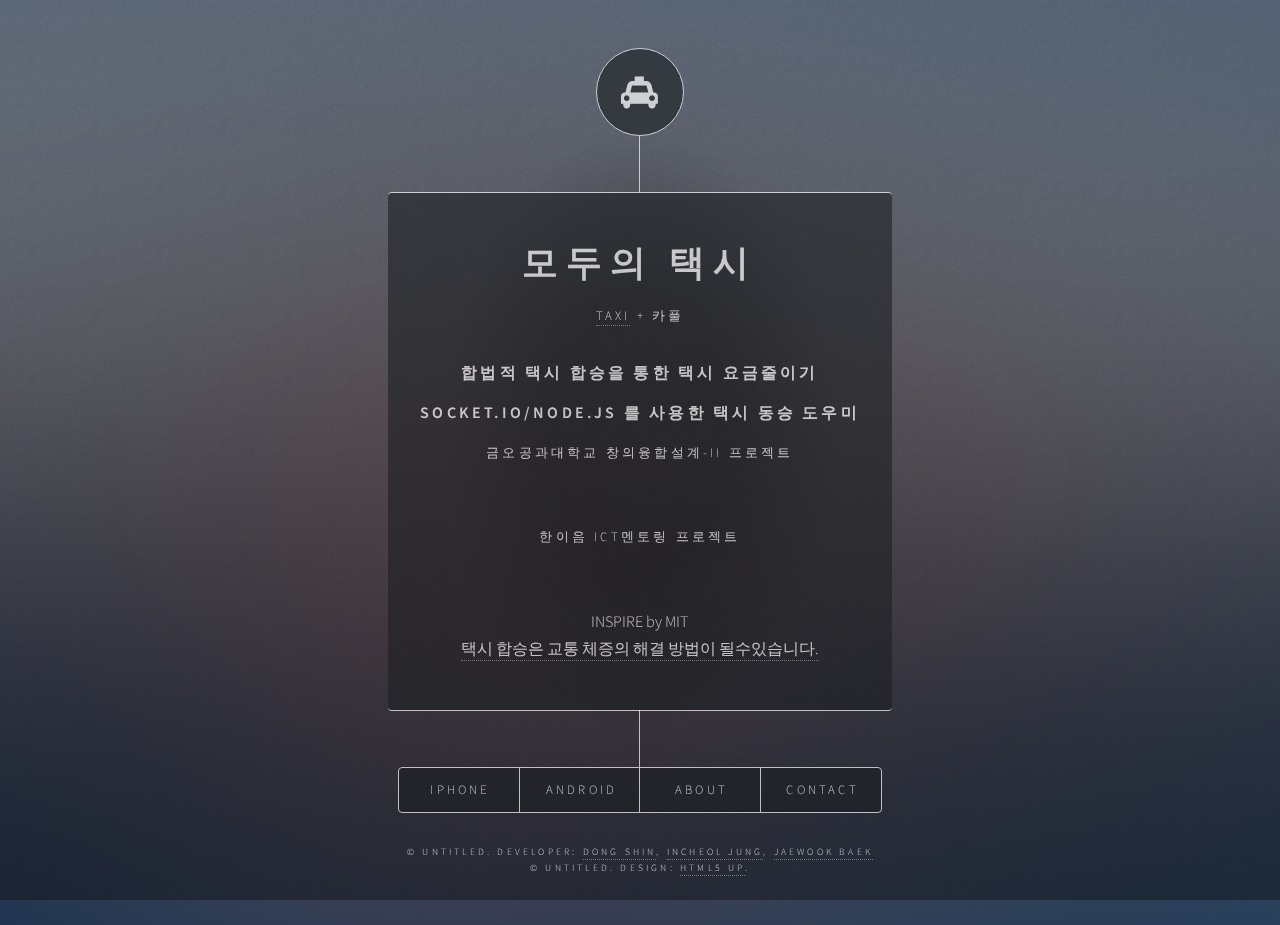
<file: index.html>
<!DOCTYPE HTML>
<!--
	Dimension by HTML5 UP
	html5up.net | @ajlkn
	Free for personal and commercial use under the CCA 3.0 license (html5up.net/license)
-->
<html>
	<head>
		<title>모두의 택시</title>
		<meta charset="utf-8" />
		<meta name="viewport" content="width=device-width, initial-scale=1, user-scalable=no" />
		<link rel="stylesheet" href="assets/css/main.css" />
		<!--[if lte IE 9]><link rel="stylesheet" href="assets/css/ie9.css" /><![endif]-->
		<noscript><link rel="stylesheet" href="assets/css/noscript.css" /></noscript>
	</head>
	<body>

		<!-- Wrapper -->
			<div id="wrapper">

				<!-- Header -->
					<header id="header">
						<div class="logo">
							<span class="icon fa-taxi"></span>
						</div>
						<div class="content">
							<div class="inner">
								<h1>모두의 택시</h1>
								<p><a href="http://www.kakao.com/taxi
                                    ">Taxi</a> + 카풀<br></p>
                                    
                                <h3>합법적 택시 합승을 통한 택시 요금줄이기</h3>                            
                                <h3>Socket.io/Node.js 를 사용한 택시 동승 도우미</h3>
                                         
                                 <p>금오공과대학교 창의융합설계-II 프로젝트</p><br>
                                 <p>한이음 ICT멘토링 프로젝트</p><br>
                                <span>INSPIRE by MIT<br>
                                <a href="http://www.bbc.com/news/technology-38496175">택시 합승은 교통 체증의 해결 방법이 될수있습니다.</a></span>
							</div>
						</div>
						<nav>
							<ul>
								<li><a href="#iPhone">iPhone</a></li>
								<li><a href="#Android">Android</a></li>
								<li><a href="#about">About</a></li>
								<li><a href="#contact">Contact</a></li>
								<!--<li><a href="#elements">Elements</a></li>-->
							</ul>
						</nav>
					</header>

				<!-- Main -->
					<div id="main">

						<!-- iPhone -->
							<article id="iPhone">
								<h2 class="major">iPhone</h2>
								<span class="image main"><img src="images/pic01.jpg" alt="" /></span>
								<p class ="innercontent">아이폰은 현재 개발 일정에 맞추어 개발중 에 있습니다.<br> <a href="#Android">안드로이드</a>는 현재 베타 테스트를 진행중입니다.
								<br> 진행 상황은 지속적으로 업데이트 하겠습니다. :-)</p>
							</article>

						<!-- Android -->
							<article id="Android">
								<h2 class="major">Android</h2>
                                <span class="image main"><a href= "https://play.google.com/apps/testing/com.taxipool.pc.taxi_pool_ui_sample"><img src="images/pic02.png" alt="" /></a></span>
								<p class ="innercontent">안드로이드 애플리케이션은 베타 테스트 진행 중입니다. 사용해보시고 메일 남겨주세요 </p>
								<p class ="innercontent">2017-05-29 Beta Version 1.0</p>
							</article>

						<!-- About -->
							<article id="about">
								<h2 class="major">About</h2>
								<span class="image main">
								<img src="images/pic03.jpg" alt="" /></span>
								<span class="name">신동</span>:<span class="content main">금오공과대학교 4학년 프로젝트 기획, 서버 사이드(Node.js) 개발</span><br>
								<span class="name">정인철</span>:<span class="content main">금오공과대학교 4학년 서버, 안드로이드(Socket.io) 개발</span><br>
								<span class="name">백재욱</span>:<span class="content main">금오공과대학교 4학년 안드로이드(프론트 앤드) 개발</span>
							</article>

						<!-- Contact -->
							<article id="contact">
								<h2 class="major">Contact</h2>
								<form method="get" action="#" id="form-contact">
									<div class="field half first">
										<label for="name">Name</label>
										<input type="text" name="name" id="name" />
									</div>
									<div class="field half">
										<label for="email">Email</label>
										<input type="text" name="email" id="email" />
									</div>
									<div class="field">
										<label for="message">Message</label>
										<textarea name="message" id="message" rows="4"></textarea>
									</div>
									<ul class="actions">
										<li><input type="button" id= "form-sendButton" value="Send Message" class="special" /></li>
										<li><input type="reset" value="Reset" /></li>
									</ul>
								</form>
								<!--<ul class="icons">
									<li><a href="#" class="icon fa-twitter"><span class="label">Twitter</span></a></li>
									<li><a href="#" class="icon fa-facebook"><span class="label">Facebook</span></a></li>
									<li><a href="#" class="icon fa-instagram"><span class="label">Instagram</span></a></li>
									<li><a href="#" class="icon fa-github"><span class="label">GitHub</span></a></li>
								</ul>-->
							</article>

						<!-- Elements -->
							<article id="elements">
								<h2 class="major">Elements</h2>

								<section>
									<h3 class="major">Text</h3>
									<p>This is <b>bold</b> and this is <strong>strong</strong>. This is <i>italic</i> and this is <em>emphasized</em>.
									This is <sup>superscript</sup> text and this is <sub>subscript</sub> text.
									This is <u>underlined</u> and this is code: <code>for (;;) { ... }</code>. Finally, <a href="#">this is a link</a>.</p>
									<hr />
									<h2>Heading Level 2</h2>
									<h3>Heading Level 3</h3>
									<h4>Heading Level 4</h4>
									<h5>Heading Level 5</h5>
									<h6>Heading Level 6</h6>
									<hr />
									<h4>Blockquote</h4>
									<blockquote>Fringilla nisl. Donec accumsan interdum nisi, quis tincidunt felis sagittis eget tempus euismod. Vestibulum ante ipsum primis in faucibus vestibulum. Blandit adipiscing eu felis iaculis volutpat ac adipiscing accumsan faucibus. Vestibulum ante ipsum primis in faucibus lorem ipsum dolor sit amet nullam adipiscing eu felis.</blockquote>
									<h4>Preformatted</h4>
									<pre><code>i = 0;

while (!deck.isInOrder()) {
    print 'Iteration ' + i;
    deck.shuffle();
    i++;
}

print 'It took ' + i + ' iterations to sort the deck.';</code></pre>
								</section>

								<section>
									<h3 class="major">Lists</h3>

									<h4>Unordered</h4>
									<ul>
										<li>Dolor pulvinar etiam.</li>
										<li>Sagittis adipiscing.</li>
										<li>Felis enim feugiat.</li>
									</ul>

									<h4>Alternate</h4>
									<ul class="alt">
										<li>Dolor pulvinar etiam.</li>
										<li>Sagittis adipiscing.</li>
										<li>Felis enim feugiat.</li>
									</ul>

									<h4>Ordered</h4>
									<ol>
										<li>Dolor pulvinar etiam.</li>
										<li>Etiam vel felis viverra.</li>
										<li>Felis enim feugiat.</li>
										<li>Dolor pulvinar etiam.</li>
										<li>Etiam vel felis lorem.</li>
										<li>Felis enim et feugiat.</li>
									</ol>
									<h4>Icons</h4>
									<ul class="icons">
										<li><a href="#" class="icon fa-twitter"><span class="label">Twitter</span></a></li>
										<li><a href="#" class="icon fa-facebook"><span class="label">Facebook</span></a></li>
										<li><a href="#" class="icon fa-instagram"><span class="label">Instagram</span></a></li>
										<li><a href="#" class="icon fa-github"><span class="label">Github</span></a></li>
									</ul>

									<h4>Actions</h4>
									<ul class="actions">
										<li><a href="#" class="button special">Default</a></li>
										<li><a href="#" class="button">Default</a></li>
									</ul>
									<ul class="actions vertical">
										<li><a href="#" class="button special">Default</a></li>
										<li><a href="#" class="button">Default</a></li>
									</ul>
								</section>

								<section>
									<h3 class="major">Table</h3>
									<h4>Default</h4>
									<div class="table-wrapper">
										<table>
											<thead>
												<tr>
													<th>Name</th>
													<th>Description</th>
													<th>Price</th>
												</tr>
											</thead>
											<tbody>
												<tr>
													<td>Item One</td>
													<td>Ante turpis integer aliquet porttitor.</td>
													<td>29.99</td>
												</tr>
												<tr>
													<td>Item Two</td>
													<td>Vis ac commodo adipiscing arcu aliquet.</td>
													<td>19.99</td>
												</tr>
												<tr>
													<td>Item Three</td>
													<td> Morbi faucibus arcu accumsan lorem.</td>
													<td>29.99</td>
												</tr>
												<tr>
													<td>Item Four</td>
													<td>Vitae integer tempus condimentum.</td>
													<td>19.99</td>
												</tr>
												<tr>
													<td>Item Five</td>
													<td>Ante turpis integer aliquet porttitor.</td>
													<td>29.99</td>
												</tr>
											</tbody>
											<tfoot>
												<tr>
													<td colspan="2"></td>
													<td>100.00</td>
												</tr>
											</tfoot>
										</table>
									</div>

									<h4>Alternate</h4>
									<div class="table-wrapper">
										<table class="alt">
											<thead>
												<tr>
													<th>Name</th>
													<th>Description</th>
													<th>Price</th>
												</tr>
											</thead>
											<tbody>
												<tr>
													<td>Item One</td>
													<td>Ante turpis integer aliquet porttitor.</td>
													<td>29.99</td>
												</tr>
												<tr>
													<td>Item Two</td>
													<td>Vis ac commodo adipiscing arcu aliquet.</td>
													<td>19.99</td>
												</tr>
												<tr>
													<td>Item Three</td>
													<td> Morbi faucibus arcu accumsan lorem.</td>
													<td>29.99</td>
												</tr>
												<tr>
													<td>Item Four</td>
													<td>Vitae integer tempus condimentum.</td>
													<td>19.99</td>
												</tr>
												<tr>
													<td>Item Five</td>
													<td>Ante turpis integer aliquet porttitor.</td>
													<td>29.99</td>
												</tr>
											</tbody>
											<tfoot>
												<tr>
													<td colspan="2"></td>
													<td>100.00</td>
												</tr>
											</tfoot>
										</table>
									</div>
								</section>

								<section>
									<h3 class="major">Buttons</h3>
									<ul class="actions">
										<li><a href="#" class="button special">Special</a></li>
										<li><a href="#" class="button">Default</a></li>
									</ul>
									<ul class="actions">
										<li><a href="#" class="button">Default</a></li>
										<li><a href="#" class="button small">Small</a></li>
									</ul>
									<ul class="actions">
										<li><a href="#" class="button special icon fa-download">Icon</a></li>
										<li><a href="#" class="button icon fa-download">Icon</a></li>
									</ul>
									<ul class="actions">
										<li><span class="button special disabled">Disabled</span></li>
										<li><span class="button disabled">Disabled</span></li>
									</ul>
								</section>

								<section>
									<h3 class="major">Form</h3>
									<form method="post" action="#">
										<div class="field half first">
											<label for="demo-name">Name</label>
											<input type="text" name="demo-name" id="demo-name" value="" placeholder="Jane Doe" />
										</div>
										<div class="field half">
											<label for="demo-email">Email</label>
											<input type="email" name="demo-email" id="demo-email" value="" placeholder="jane@untitled.tld" />
										</div>
										<div class="field">
											<label for="demo-category">Category</label>
											<div class="select-wrapper">
												<select name="demo-category" id="demo-category">
													<option value="">-</option>
													<option value="1">Manufacturing</option>
													<option value="1">Shipping</option>
													<option value="1">Administration</option>
													<option value="1">Human Resources</option>
												</select>
											</div>
										</div>
										<div class="field half first">
											<input type="radio" id="demo-priority-low" name="demo-priority" checked>
											<label for="demo-priority-low">Low</label>
										</div>
										<div class="field half">
											<input type="radio" id="demo-priority-high" name="demo-priority">
											<label for="demo-priority-high">High</label>
										</div>
										<div class="field half first">
											<input type="checkbox" id="demo-copy" name="demo-copy">
											<label for="demo-copy">Email me a copy</label>
										</div>
										<div class="field half">
											<input type="checkbox" id="demo-human" name="demo-human" checked>
											<label for="demo-human">Not a robot</label>
										</div>
										<div class="field">
											<label for="demo-message">Message</label>
											<textarea name="demo-message" id="demo-message" placeholder="Enter your message" rows="6"></textarea>
										</div>
										<ul class="actions">
											<li><input type="submit" value="Send Message" class="special" /></li>
											<li><input type="reset" value="Reset" /></li>
										</ul>
									</form>
								</section>

							</article>

					</div>

				<!-- Footer -->
					<footer id="footer">
						<p class="copyright">&copy; Untitled. Developer: 
						<a href="https://github.com/dongs0104">Dong Shin</a>, 
						<a href="https://github.com/gogo0002">InCheol Jung</a>, 
						<a href="https://github.com/JuhangNato">JaeWook Baek</a></p>
						<p class="copyright">&copy; Untitled. Design: <a href="https://html5up.net">HTML5 UP</a>.</p>
					</footer>

			</div>

		<!-- BG -->
			<div id="bg"></div>

		<!-- Scripts -->
			<script src="assets/js/jquery.min.js"></script>
			<script src="assets/js/skel.min.js"></script>
			<script src="assets/js/util.js"></script>
			<script src="assets/js/main.js"></script>
			<script>
                $(document).ready(function() {
                 $("#form-sendButton").click(function() {
                  var formData = $("#form-contact").serializeObject();
                  $.ajax({
                   type : "POST",
                    dataType : 'json',
                    url : "https://csets.xyz/saveContent",
                    data : formData
                  });
                 });
                });
            </script>
            <script>
            $.fn.serializeObject = function () {
                "use strict";
                var result = {};
                var extend = function (i, element) {
                    var node = result[element.name];
                    if ('undefined' !== typeof node && node !== null) {
                       if ($.isArray(node)) {
                           node.push(element.value);
                       } else {
                           result[element.name] = [node, element.value];
                       }
                    } else {
                        result[element.name] = element.value;
                    }
                };

                $.each(this.serializeArray(), extend);
                return result;
            };
        </script>
	</body>
</html>
</file>
<file: assets/css/ie9.css>
/*
	Dimension by HTML5 UP
	html5up.net | @ajlkn
	Free for personal and commercial use under the CCA 3.0 license (html5up.net/license)
*/

/* BG */

	#bg:before {
		background: rgba(19, 21, 25, 0.5);
	}

/* Header */

	#header .logo {
		margin: 0 auto;
	}

	#header .content {
		display: inline-block;
	}

	#header nav ul {
		display: inline-block;
	}

		#header nav ul li {
			display: inline-block;
		}

/* Main */

	#main article {
		margin: 0 auto;
	}
</file>
<file: assets/css/noscript.css>
/*
	Dimension by HTML5 UP
	html5up.net | @ajlkn
	Free for personal and commercial use under the CCA 3.0 license (html5up.net/license)
*/

/* Main */

	#main article {
		opacity: 1;
		margin: 4rem 0 0 0;
	}
</file>
<file: assets/css/main.css>
@import url(font-awesome.min.css);
@import url("https://fonts.googleapis.com/css?family=Source+Sans+Pro:300italic,600italic,300,600");

/*
	Dimension by HTML5 UP
	html5up.net | @ajlkn
	Free for personal and commercial use under the CCA 3.0 license (html5up.net/license)
*/

/* Reset */

	html, body, div, span, applet, object, iframe, h1, h2, h3, h4, h5, h6, p, blockquote, pre, a, abbr, acronym, address, big, cite, code, del, dfn, em, img, ins, kbd, q, s, samp, small, strike, strong, sub, sup, tt, var, b, u, i, center, dl, dt, dd, ol, ul, li, fieldset, form, label, legend, table, caption, tbody, tfoot, thead, tr, th, td, article, aside, canvas, details, embed, figure, figcaption, footer, header, hgroup, menu, nav, output, ruby, section, summary, time, mark, audio, video {
		margin: 0;
		padding: 0;
		border: 0;
		font-size: 100%;
		font: inherit;
		vertical-align: baseline;
	}

	article, aside, details, figcaption, figure, footer, header, hgroup, menu, nav, section {
		display: block;
	}
    .innerContent {
        text-align: center;
    }
    iframe{
        opacity: 1;
    }
    .name {
        font-weight: bold;
    }
	body {
		line-height: 1;
	}

	ol, ul {
		list-style: none;
	}

	blockquote, q {
		quotes: none;
	}

	blockquote:before, blockquote:after, q:before, q:after {
		content: '';
		content: none;
	}

	table {
		border-collapse: collapse;
		border-spacing: 0;
	}

	body {
		-webkit-text-size-adjust: none;
	}

/* Box Model */

	*, *:before, *:after {
		-moz-box-sizing: border-box;
		-webkit-box-sizing: border-box;
		box-sizing: border-box;
	}

/* Basic */

	@-ms-viewport {
		width: device-width;
	}

	@media screen and (max-width: 480px) {

		html, body {
			min-width: 320px;
		}

	}

	body {
		background: #1b1f22;
	}

		body.is-loading *, body.is-loading *:before, body.is-loading *:after, body.is-switching *, body.is-switching *:before, body.is-switching *:after {
			-moz-animation: none !important;
			-webkit-animation: none !important;
			-ms-animation: none !important;
			animation: none !important;
			-moz-transition: none !important;
			-webkit-transition: none !important;
			-ms-transition: none !important;
			transition: none !important;
			-moz-transition-delay: none !important;
			-webkit-transition-delay: none !important;
			-ms-transition-delay: none !important;
			transition-delay: none !important;
		}

/* Type */

	html {
		font-size: 16pt;
	}

		@media screen and (max-width: 1680px) {

			html {
				font-size: 12pt;
			}

		}

		@media screen and (max-width: 736px) {

			html {
				font-size: 11pt;
			}

		}

		@media screen and (max-width: 360px) {

			html {
				font-size: 10pt;
			}

		}

	body, input, select, textarea {
		color: #ffffff;
		font-family: "Source Sans Pro", sans-serif;
		font-weight: 300;
		font-size: 1rem;
		line-height: 1.65;
	}

	a {
		-moz-transition: color 0.2s ease-in-out, background-color 0.2s ease-in-out, border-bottom-color 0.2s ease-in-out;
		-webkit-transition: color 0.2s ease-in-out, background-color 0.2s ease-in-out, border-bottom-color 0.2s ease-in-out;
		-ms-transition: color 0.2s ease-in-out, background-color 0.2s ease-in-out, border-bottom-color 0.2s ease-in-out;
		transition: color 0.2s ease-in-out, background-color 0.2s ease-in-out, border-bottom-color 0.2s ease-in-out;
		border-bottom: dotted 1px rgba(255, 255, 255, 0.5);
		text-decoration: none;
		color: inherit;
	}

		a:hover {
			border-bottom-color: transparent;
		}

	strong, b {
		color: #ffffff;
		font-weight: 600;
	}

	em, i {
		font-style: italic;
	}

	p {
		margin: 0 0 2rem 0;
	}

	h1, h2, h3, h4, h5, h6 {
		color: #ffffff;
		font-weight: 600;
		line-height: 1.5;
		margin: 0 0 1rem 0;
		text-transform: uppercase;
		letter-spacing: 0.2rem;
	}

		h1 a, h2 a, h3 a, h4 a, h5 a, h6 a {
			color: inherit;
			text-decoration: none;
		}

		h1.major, h2.major, h3.major, h4.major, h5.major, h6.major {
			border-bottom: solid 1px #ffffff;
			width: -moz-max-content;
			width: -webkit-max-content;
			width: -ms-max-content;
			width: max-content;
			padding-bottom: 0.5rem;
			margin: 0 0 2rem 0;
		}

	h1 {
		font-size: 2.25rem;
		line-height: 1.3;
		letter-spacing: 0.5rem;
	}

	h2 {
		font-size: 1.5rem;
		line-height: 1.4;
		letter-spacing: 0.5rem;
	}

	h3 {
		font-size: 1rem;
	}

	h4 {
		font-size: 0.8rem;
	}

	h5 {
		font-size: 0.7rem;
	}

	h6 {
		font-size: 0.6rem;
	}

	@media screen and (max-width: 736px) {

		h1 {
			font-size: 1.75rem;
			line-height: 1.4;
		}

		h2 {
			font-size: 1.25em;
			line-height: 1.5;
		}

	}

	sub {
		font-size: 0.8rem;
		position: relative;
		top: 0.5rem;
	}

	sup {
		font-size: 0.8rem;
		position: relative;
		top: -0.5rem;
	}

	blockquote {
		border-left: solid 4px #ffffff;
		font-style: italic;
		margin: 0 0 2rem 0;
		padding: 0.5rem 0 0.5rem 2rem;
	}

	code {
		background: rgba(255, 255, 255, 0.075);
		border-radius: 4px;
		font-family: "Courier New", monospace;
		font-size: 0.9rem;
		margin: 0 0.25rem;
		padding: 0.25rem 0.65rem;
	}

	pre {
		-webkit-overflow-scrolling: touch;
		font-family: "Courier New", monospace;
		font-size: 0.9rem;
		margin: 0 0 2rem 0;
	}

		pre code {
			display: block;
			line-height: 1.75;
			padding: 1rem 1.5rem;
			overflow-x: auto;
		}

	hr {
		border: 0;
		border-bottom: solid 1px #ffffff;
		margin: 2.75rem 0;
	}

	.align-left {
		text-align: left;
	}

	.align-center {
		text-align: center;
	}

	.align-right {
		text-align: right;
	}

/* Form */

	form {
		margin: 0 0 2.5rem 0;
	}

		form .field {
			margin: 0 0 1.5rem 0;
		}

			form .field.half {
				width: 50%;
				float: left;
				padding: 0 0 0 0.75rem;
			}

				form .field.half.first {
					padding: 0 0.75rem 0 0;
				}

		form > .actions {
			margin: 1.875rem 0 0 0 !important;
		}

		@media screen and (max-width: 736px) {

			form .field {
				margin: 0 0 1.125rem 0;
			}

				form .field.half {
					padding: 0 0 0 0.5625rem;
				}

					form .field.half.first {
						padding: 0 0.5625rem 0 0;
					}

			form > .actions {
				margin: 1.5rem 0 0 0 !important;
			}

		}

		@media screen and (max-width: 480px) {

			form .field.half {
				width: 100%;
				float: none;
				padding: 0;
			}

				form .field.half.first {
					padding: 0;
				}

		}

	label {
		color: #ffffff;
		display: block;
		font-size: 0.8rem;
		font-weight: 300;
		letter-spacing: 0.2rem;
		line-height: 1.5;
		margin: 0 0 1rem 0;
		text-transform: uppercase;
	}

	input[type="text"],
	input[type="password"],
	input[type="email"],
	input[type="tel"],
	select,
	textarea {
		-moz-appearance: none;
		-webkit-appearance: none;
		-ms-appearance: none;
		appearance: none;
		-moz-transition: border-color 0.2s ease-in-out, box-shadow 0.2s ease-in-out, background-color 0.2s ease-in-out;
		-webkit-transition: border-color 0.2s ease-in-out, box-shadow 0.2s ease-in-out, background-color 0.2s ease-in-out;
		-ms-transition: border-color 0.2s ease-in-out, box-shadow 0.2s ease-in-out, background-color 0.2s ease-in-out;
		transition: border-color 0.2s ease-in-out, box-shadow 0.2s ease-in-out, background-color 0.2s ease-in-out;
		background: transparent;
		border-radius: 4px;
		border: solid 1px #ffffff;
		color: inherit;
		display: block;
		outline: 0;
		padding: 0 1rem;
		text-decoration: none;
		width: 100%;
	}

		input[type="text"]:invalid,
		input[type="password"]:invalid,
		input[type="email"]:invalid,
		input[type="tel"]:invalid,
		select:invalid,
		textarea:invalid {
			box-shadow: none;
		}

		input[type="text"]:focus,
		input[type="password"]:focus,
		input[type="email"]:focus,
		input[type="tel"]:focus,
		select:focus,
		textarea:focus {
			background: rgba(255, 255, 255, 0.075);
			border-color: #ffffff;
			box-shadow: 0 0 0 1px #ffffff;
		}

	select option {
		background: #1b1f22;
		color: #ffffff;
	}

	.select-wrapper {
		text-decoration: none;
		display: block;
		position: relative;
	}

		.select-wrapper:before {
			-moz-osx-font-smoothing: grayscale;
			-webkit-font-smoothing: antialiased;
			font-family: FontAwesome;
			font-style: normal;
			font-weight: normal;
			text-transform: none !important;
		}

		.select-wrapper:before {
			color: #ffffff;
			content: '\f107';
			display: block;
			height: 2.75rem;
			line-height: calc(2.75rem + 0em);
			pointer-events: none;
			position: absolute;
			right: 0;
			text-align: center;
			top: 0;
			width: 2.75rem;
		}

		.select-wrapper select::-ms-expand {
			display: none;
		}

	input[type="text"],
	input[type="password"],
	input[type="email"],
	select {
		height: 2.75rem;
	}

	textarea {
		padding: 0.75rem 1rem;
	}

	input[type="checkbox"],
	input[type="radio"] {
		-moz-appearance: none;
		-webkit-appearance: none;
		-ms-appearance: none;
		appearance: none;
		display: block;
		float: left;
		margin-right: -2rem;
		opacity: 0;
		width: 1rem;
		z-index: -1;
	}

		input[type="checkbox"] + label,
		input[type="radio"] + label {
			text-decoration: none;
			-moz-user-select: none;
			-webkit-user-select: none;
			-ms-user-select: none;
			user-select: none;
			color: #ffffff;
			cursor: pointer;
			display: inline-block;
			font-size: 0.8rem;
			font-weight: 300;
			margin: 0 0 0.5rem 0;
			padding-left: 2.65rem;
			padding-right: 0.75rem;
			position: relative;
		}

			input[type="checkbox"] + label:before,
			input[type="radio"] + label:before {
				-moz-osx-font-smoothing: grayscale;
				-webkit-font-smoothing: antialiased;
				font-family: FontAwesome;
				font-style: normal;
				font-weight: normal;
				text-transform: none !important;
			}

			input[type="checkbox"] + label:before,
			input[type="radio"] + label:before {
				-moz-transition: border-color 0.2s ease-in-out, box-shadow 0.2s ease-in-out, background-color 0.2s ease-in-out;
				-webkit-transition: border-color 0.2s ease-in-out, box-shadow 0.2s ease-in-out, background-color 0.2s ease-in-out;
				-ms-transition: border-color 0.2s ease-in-out, box-shadow 0.2s ease-in-out, background-color 0.2s ease-in-out;
				transition: border-color 0.2s ease-in-out, box-shadow 0.2s ease-in-out, background-color 0.2s ease-in-out;
				border-radius: 4px;
				border: solid 1px #ffffff;
				content: '';
				display: inline-block;
				height: 1.65rem;
				left: 0;
				line-height: calc(1.58125rem + 0em);
				position: absolute;
				text-align: center;
				top: -0.125rem;
				width: 1.65rem;
			}

		input[type="checkbox"]:checked + label:before,
		input[type="radio"]:checked + label:before {
			background: #ffffff !important;
			border-color: #ffffff !important;
			color: #1b1f22;
			content: '\f00c';
		}

		input[type="checkbox"]:focus + label:before,
		input[type="radio"]:focus + label:before {
			background: rgba(255, 255, 255, 0.075);
			border-color: #ffffff;
			box-shadow: 0 0 0 1px #ffffff;
		}

	input[type="checkbox"] + label:before {
		border-radius: 4px;
	}

	input[type="radio"] + label:before {
		border-radius: 100%;
	}

	::-webkit-input-placeholder {
		color: rgba(255, 255, 255, 0.5) !important;
		opacity: 1.0;
	}

	:-moz-placeholder {
		color: rgba(255, 255, 255, 0.5) !important;
		opacity: 1.0;
	}

	::-moz-placeholder {
		color: rgba(255, 255, 255, 0.5) !important;
		opacity: 1.0;
	}

	:-ms-input-placeholder {
		color: rgba(255, 255, 255, 0.5) !important;
		opacity: 1.0;
	}

	.formerize-placeholder {
		color: rgba(255, 255, 255, 0.5) !important;
		opacity: 1.0;
	}

/* Box */

	.box {
		border-radius: 4px;
		border: solid 1px #ffffff;
		margin-bottom: 2rem;
		padding: 1.5em;
	}

		.box > :last-child,
		.box > :last-child > :last-child,
		.box > :last-child > :last-child > :last-child {
			margin-bottom: 0;
		}

		.box.alt {
			border: 0;
			border-radius: 0;
			padding: 0;
		}

/* Icon */

	.icon {
		text-decoration: none;
		border-bottom: none;
		position: relative;
	}

		.icon:before {
			-moz-osx-font-smoothing: grayscale;
			-webkit-font-smoothing: antialiased;
			font-family: FontAwesome;
			font-style: normal;
			font-weight: normal;
			text-transform: none !important;
		}

		.icon > .label {
			display: none;
		}

/* Image */

	.image {
		border-radius: 4px;
		border: 0;
		display: inline-block;
		position: relative;
	}

		.image:before {
			-moz-pointer-events: none;
			-webkit-pointer-events: none;
			-ms-pointer-events: none;
			pointer-events: none;
			background-image: url("../../images/overlay.png");
			background-color: rgba(19, 21, 25, 0.5);
			border-radius: 4px;
			content: '';
			display: block;
			height: 100%;
			left: 0;
			opacity: 0.5;
			position: absolute;
			top: 0;
			width: 100%;
		}

		.image img {
			border-radius: 4px;
			display: block;
		}

		.image.left, .image.right {
			max-width: 40%;
		}

			.image.left img, .image.right img {
				width: 100%;
			}

		.image.left {
			float: left;
			padding: 0 1.5em 1em 0;
			top: 0.25em;
		}

		.image.right {
			float: right;
			padding: 0 0 1em 1.5em;
			top: 0.25em;
		}

		.image.fit {
			display: block;
			margin: 0 0 2rem 0;
			width: 100%;
		}

			.image.fit img {
				width: 100%;
			}

		.image.main {
			display: block;
			margin: 2.5rem 0;
			width: 100%;
		}

			.image.main img {
				width: 100%;
			}

		@media screen and (max-width: 736px) {

			.image.main {
				margin: 2rem 0;
			}

		}

		@media screen and (max-width: 480px) {

			.image.main {
				margin: 1.5rem 0;
			}

		}

/* List */

	ol {
		list-style: decimal;
		margin: 0 0 2rem 0;
		padding-left: 1.25em;
	}

		ol li {
			padding-left: 0.25em;
		}

	ul {
		list-style: disc;
		margin: 0 0 2rem 0;
		padding-left: 1em;
	}

		ul li {
			padding-left: 0.5em;
		}

		ul.alt {
			list-style: none;
			padding-left: 0;
		}

			ul.alt li {
				border-top: solid 1px #ffffff;
				padding: 0.5em 0;
			}

				ul.alt li:first-child {
					border-top: 0;
					padding-top: 0;
				}

		ul.icons {
			cursor: default;
			list-style: none;
			padding-left: 0;
		}

			ul.icons li {
				display: inline-block;
				padding: 0 0.75em 0 0;
			}

				ul.icons li:last-child {
					padding-right: 0;
				}

				ul.icons li a {
					border-radius: 100%;
					box-shadow: inset 0 0 0 1px #ffffff;
					display: inline-block;
					height: 2.25rem;
					line-height: 2.25rem;
					text-align: center;
					width: 2.25rem;
				}

					ul.icons li a:hover {
						background-color: rgba(255, 255, 255, 0.075);
					}

					ul.icons li a:active {
						background-color: rgba(255, 255, 255, 0.175);
					}

		ul.actions {
			cursor: default;
			list-style: none;
			padding-left: 0;
		}

			ul.actions li {
				display: inline-block;
				padding: 0 1rem 0 0;
				vertical-align: middle;
			}

				ul.actions li:last-child {
					padding-right: 0;
				}

			ul.actions.small li {
				padding: 0 0.5rem 0 0;
			}

			ul.actions.vertical li {
				display: block;
				padding: 1rem 0 0 0;
			}

				ul.actions.vertical li:first-child {
					padding-top: 0;
				}

				ul.actions.vertical li > * {
					margin-bottom: 0;
				}

			ul.actions.vertical.small li {
				padding: 0.5rem 0 0 0;
			}

				ul.actions.vertical.small li:first-child {
					padding-top: 0;
				}

			ul.actions.fit {
				display: table;
				margin-left: -1rem;
				padding: 0;
				table-layout: fixed;
				width: calc(100% + 1rem);
			}

				ul.actions.fit li {
					display: table-cell;
					padding: 0 0 0 1rem;
				}

					ul.actions.fit li > * {
						margin-bottom: 0;
					}

				ul.actions.fit.small {
					margin-left: -0.5rem;
					width: calc(100% + 0.5rem);
				}

					ul.actions.fit.small li {
						padding: 0 0 0 0.5rem;
					}

			@media screen and (max-width: 480px) {

				ul.actions {
					margin: 0 0 2rem 0;
				}

					ul.actions li {
						padding: 1rem 0 0 0;
						display: block;
						text-align: center;
						width: 100%;
					}

						ul.actions li:first-child {
							padding-top: 0;
						}

						ul.actions li > * {
							width: 100%;
							margin: 0 !important;
						}

							ul.actions li > *.icon:before {
								margin-left: -2em;
							}

					ul.actions.small li {
						padding: 0.5rem 0 0 0;
					}

						ul.actions.small li:first-child {
							padding-top: 0;
						}

			}

	dl {
		margin: 0 0 2rem 0;
	}

		dl dt {
			display: block;
			font-weight: 600;
			margin: 0 0 1rem 0;
		}

		dl dd {
			margin-left: 2rem;
		}

/* Table */

	.table-wrapper {
		-webkit-overflow-scrolling: touch;
		overflow-x: auto;
	}

	table {
		margin: 0 0 2rem 0;
		width: 100%;
	}

		table tbody tr {
			border: solid 1px #ffffff;
			border-left: 0;
			border-right: 0;
		}

			table tbody tr:nth-child(2n + 1) {
				background-color: rgba(255, 255, 255, 0.075);
			}

		table td {
			padding: 0.75em 0.75em;
		}

		table th {
			color: #ffffff;
			font-size: 0.9em;
			font-weight: 600;
			padding: 0 0.75em 0.75em 0.75em;
			text-align: left;
		}

		table thead {
			border-bottom: solid 2px #ffffff;
		}

		table tfoot {
			border-top: solid 2px #ffffff;
		}

		table.alt {
			border-collapse: separate;
		}

			table.alt tbody tr td {
				border: solid 1px #ffffff;
				border-left-width: 0;
				border-top-width: 0;
			}

				table.alt tbody tr td:first-child {
					border-left-width: 1px;
				}

			table.alt tbody tr:first-child td {
				border-top-width: 1px;
			}

			table.alt thead {
				border-bottom: 0;
			}

			table.alt tfoot {
				border-top: 0;
			}

/* Button */

	input[type="submit"],
	input[type="reset"],
	input[type="button"],
	button,
	.button {
		-moz-appearance: none;
		-webkit-appearance: none;
		-ms-appearance: none;
		appearance: none;
		-moz-transition: background-color 0.2s ease-in-out, color 0.2s ease-in-out;
		-webkit-transition: background-color 0.2s ease-in-out, color 0.2s ease-in-out;
		-ms-transition: background-color 0.2s ease-in-out, color 0.2s ease-in-out;
		transition: background-color 0.2s ease-in-out, color 0.2s ease-in-out;
		background-color: transparent;
		border-radius: 4px;
		border: 0;
		box-shadow: inset 0 0 0 1px #ffffff;
		color: #ffffff !important;
		cursor: pointer;
		display: inline-block;
		font-size: 0.8rem;
		font-weight: 300;
		height: 2.75rem;
		letter-spacing: 0.2rem;
		line-height: 2.75rem;
		outline: 0;
		padding: 0 1.25rem 0 1.35rem;
		text-align: center;
		text-decoration: none;
		text-transform: uppercase;
		white-space: nowrap;
	}

		input[type="submit"]:hover,
		input[type="reset"]:hover,
		input[type="button"]:hover,
		button:hover,
		.button:hover {
			background-color: rgba(255, 255, 255, 0.075);
		}

		input[type="submit"]:active,
		input[type="reset"]:active,
		input[type="button"]:active,
		button:active,
		.button:active {
			background-color: rgba(255, 255, 255, 0.175);
		}

		input[type="submit"].icon:before,
		input[type="reset"].icon:before,
		input[type="button"].icon:before,
		button.icon:before,
		.button.icon:before {
			margin-right: 0.5em;
		}

		input[type="submit"].fit,
		input[type="reset"].fit,
		input[type="button"].fit,
		button.fit,
		.button.fit {
			display: block;
			margin: 0 0 1rem 0;
			width: 100%;
		}

		input[type="submit"].special,
		input[type="reset"].special,
		input[type="button"].special,
		button.special,
		.button.special {
			background-color: #ffffff;
			color: #1b1f22 !important;
			font-weight: 600;
		}

		input[type="submit"].disabled, input[type="submit"]:disabled,
		input[type="reset"].disabled,
		input[type="reset"]:disabled,
		input[type="button"].disabled,
		input[type="button"]:disabled,
		button.disabled,
		button:disabled,
		.button.disabled,
		.button:disabled {
			-moz-pointer-events: none;
			-webkit-pointer-events: none;
			-ms-pointer-events: none;
			pointer-events: none;
			cursor: default;
			opacity: 0.25;
		}

	input[type="submit"],
	input[type="reset"],
	input[type="button"],
	button {
		line-height: calc(2.75rem - 2px);
	}

/* BG */

	#bg {
		-moz-transform: scale(1.0);
		-webkit-transform: scale(1.0);
		-ms-transform: scale(1.0);
		transform: scale(1.0);
		-webkit-backface-visibility: hidden;
		position: fixed;
		top: 0;
		left: 0;
		width: 100%;
		height: 100vh;
		z-index: 1;
	}

		#bg:before, #bg:after {
			content: '';
			display: block;
			position: absolute;
			top: 0;
			left: 0;
			width: 100%;
			height: 100%;
		}

		#bg:before {
			-moz-transition: background-color 2.5s ease-in-out;
			-webkit-transition: background-color 2.5s ease-in-out;
			-ms-transition: background-color 2.5s ease-in-out;
			transition: background-color 2.5s ease-in-out;
			-moz-transition-delay: 0.75s;
			-webkit-transition-delay: 0.75s;
			-ms-transition-delay: 0.75s;
			transition-delay: 0.75s;
			background-image: linear-gradient(to top, rgba(19, 21, 25, 0.5), rgba(19, 21, 25, 0.5)), url("../../images/overlay.png");
			background-size: auto, 256px 256px;
			background-position: center, center;
			background-repeat: no-repeat, repeat;
			z-index: 2;
		}

		#bg:after {
			-moz-transform: scale(1.125);
			-webkit-transform: scale(1.125);
			-ms-transform: scale(1.125);
			transform: scale(1.125);
			-moz-transition: -moz-transform 0.325s ease-in-out, -moz-filter 0.325s ease-in-out;
			-webkit-transition: -webkit-transform 0.325s ease-in-out, -webkit-filter 0.325s ease-in-out;
			-ms-transition: -ms-transform 0.325s ease-in-out, -ms-filter 0.325s ease-in-out;
			transition: transform 0.325s ease-in-out, filter 0.325s ease-in-out;
			background-image: url("../../images/bg.jpg");
			background-position: center;
			background-size: cover;
			background-repeat: no-repeat;
			z-index: 1;
		}

		body.is-article-visible #bg:after {
			-moz-transform: scale(1.0825);
			-webkit-transform: scale(1.0825);
			-ms-transform: scale(1.0825);
			transform: scale(1.0825);
			-moz-filter: blur(0.2rem);
			-webkit-filter: blur(0.2rem);
			-ms-filter: blur(0.2rem);
			filter: blur(0.2rem);
		}

		body.is-loading #bg:before {
			background-color: #000000;
		}

/* Wrapper */

	#wrapper {
		display: -moz-flex;
		display: -webkit-flex;
		display: -ms-flex;
		display: flex;
		-moz-flex-direction: column;
		-webkit-flex-direction: column;
		-ms-flex-direction: column;
		flex-direction: column;
		-moz-align-items: center;
		-webkit-align-items: center;
		-ms-align-items: center;
		align-items: center;
		-moz-justify-content: space-between;
		-webkit-justify-content: space-between;
		-ms-justify-content: space-between;
		justify-content: space-between;
		position: relative;
		min-height: 100vh;
		width: 100%;
		padding: 4rem 2rem;
		z-index: 3;
	}

		#wrapper:before {
			content: '';
			display: block;
		}

		@media screen and (max-width: 1680px) {

			#wrapper {
				padding: 3rem 2rem;
			}

		}

		@media screen and (max-width: 736px) {

			#wrapper {
				padding: 2rem 1rem;
			}

		}

		@media screen and (max-width: 480px) {

			#wrapper {
				padding: 1rem;
			}

		}

/* Header */

	#header {
		display: -moz-flex;
		display: -webkit-flex;
		display: -ms-flex;
		display: flex;
		-moz-flex-direction: column;
		-webkit-flex-direction: column;
		-ms-flex-direction: column;
		flex-direction: column;
		-moz-align-items: center;
		-webkit-align-items: center;
		-ms-align-items: center;
		align-items: center;
		-moz-transition: -moz-transform 0.325s ease-in-out, -moz-filter 0.325s ease-in-out, opacity 0.325s ease-in-out;
		-webkit-transition: -webkit-transform 0.325s ease-in-out, -webkit-filter 0.325s ease-in-out, opacity 0.325s ease-in-out;
		-ms-transition: -ms-transform 0.325s ease-in-out, -ms-filter 0.325s ease-in-out, opacity 0.325s ease-in-out;
		transition: transform 0.325s ease-in-out, filter 0.325s ease-in-out, opacity 0.325s ease-in-out;
		background-image: -moz-radial-gradient(rgba(0, 0, 0, 0.25) 25%, transparent 55%);
		background-image: -webkit-radial-gradient(rgba(0, 0, 0, 0.25) 25%, transparent 55%);
		background-image: -ms-radial-gradient(rgba(0, 0, 0, 0.25) 25%, transparent 55%);
		background-image: radial-gradient(rgba(0, 0, 0, 0.25) 25%, transparent 55%);
		max-width: 100%;
		text-align: center;
        
	}

		#header > * {
			-moz-transition: opacity 0.325s ease-in-out;
			-webkit-transition: opacity 0.325s ease-in-out;
			-ms-transition: opacity 0.325s ease-in-out;
			transition: opacity 0.325s ease-in-out;
			position: relative;
			margin-top: 3.5rem;
            background-color: rgba(27, 31, 34, 0.85);
        border-radius: 4px;    
        opacity: 0.7;
		}

			#header > *:before {
				content: '';
				display: block;
				position: absolute;
				top: calc(-3.5rem - 1px);
				left: calc(50% - 1px);
				width: 1px;
				height: calc(3.5rem + 1px);
				background: #ffffff;
			}

		#header > :first-child {
			margin-top: 0;
		}

			#header > :first-child:before {
				display: none;
			}

		#header .logo {
			width: 5.5rem;
			height: 5.5rem;
			line-height: 5.5rem;
			border: solid 1px #ffffff;
			border-radius: 100%;
		}

			#header .logo .icon:before {
				font-size: 2rem;
			}

		#header .content {
			border-style: solid;
			border-color: #ffffff;
			border-top-width: 1px;
			border-bottom-width: 1px;
			max-width: 100%;
		}

			#header .content .inner {
				-moz-transition: max-height 0.75s ease, padding 0.75s ease, opacity 0.325s ease-in-out;
				-webkit-transition: max-height 0.75s ease, padding 0.75s ease, opacity 0.325s ease-in-out;
				-ms-transition: max-height 0.75s ease, padding 0.75s ease, opacity 0.325s ease-in-out;
				transition: max-height 0.75s ease, padding 0.75s ease, opacity 0.325s ease-in-out;
				-moz-transition-delay: 0.25s;
				-webkit-transition-delay: 0.25s;
				-ms-transition-delay: 0.25s;
				transition-delay: 0.25s;
				padding: 3rem 2rem;
				max-height: 60rem;
				overflow: hidden;
			}

				#header .content .inner > :last-child {
					margin-bottom: 0;
				}

			#header .content p {
				text-transform: uppercase;
				letter-spacing: 0.2rem;
				font-size: 0.8rem;
				line-height: 2;
			}

		#header nav ul {
			display: -moz-flex;
			display: -webkit-flex;
			display: -ms-flex;
			display: flex;
			margin-bottom: 0;
			list-style: none;
			padding-left: 0;
			border: solid 1px #ffffff;
			border-radius: 4px;
		}

			#header nav ul li {
				padding-left: 0;
				border-left: solid 1px #ffffff;
			}

				#header nav ul li:first-child {
					border-left: 0;
				}

				#header nav ul li a {
					display: block;
					min-width: 7.5rem;
					height: 2.75rem;
					line-height: 2.75rem;
					padding: 0 1.25rem 0 1.45rem;
					text-transform: uppercase;
					letter-spacing: 0.2rem;
					font-size: 0.8rem;
					border-bottom: 0;
				}

					#header nav ul li a:hover {
						background-color: rgba(255, 255, 255, 0.075);
					}

					#header nav ul li a:active {
						background-color: rgba(255, 255, 255, 0.175);
					}

		#header nav.use-middle:after {
			content: '';
			display: block;
			position: absolute;
			top: 0;
			left: calc(50% - 1px);
			width: 1px;
			height: 100%;
			background: #ffffff;
		}

		#header nav.use-middle ul li.is-middle {
			border-left: 0;
		}

		body.is-article-visible #header {
			-moz-transform: scale(0.95);
			-webkit-transform: scale(0.95);
			-ms-transform: scale(0.95);
			transform: scale(0.95);
			-moz-filter: blur(0.1rem);
			-webkit-filter: blur(0.1rem);
			-ms-filter: blur(0.1rem);
			filter: blur(0.1rem);
			opacity: 0;
		}

		body.is-loading #header {
			-moz-filter: blur(0.125rem);
			-webkit-filter: blur(0.125rem);
			-ms-filter: blur(0.125rem);
			filter: blur(0.125rem);
		}

			body.is-loading #header > * {
				opacity: 0;
			}

			body.is-loading #header .content .inner {
				max-height: 0;
				padding-top: 0;
				padding-bottom: 0;
				opacity: 0;
			}

		@media screen and (max-width: 980px) {

			#header .content p br {
				display: none;
			}

		}

		@media screen and (max-width: 736px) {

			#header > * {
				margin-top: 2rem;
			}

				#header > *:before {
					top: calc(-2rem - 1px);
					height: calc(2rem + 1px);
				}

			#header .logo {
				width: 4.75rem;
				height: 4.75rem;
				line-height: 4.75rem;
			}

				#header .logo .icon:before {
					font-size: 1.75rem;
				}

			#header .content .inner {
				padding: 2.5rem 1rem;
			}

			#header .content p {
				line-height: 1.875;
			}

		}

		@media screen and (max-width: 480px) {

			#header {
				padding: 1.5rem 0;
			}

				#header .content .inner {
					padding: 2.5rem 0;
				}

				#header nav ul {
					-moz-flex-direction: column;
					-webkit-flex-direction: column;
					-ms-flex-direction: column;
					flex-direction: column;
					min-width: 10rem;
					max-width: 100%;
				}

					#header nav ul li {
						border-left: 0;
						border-top: solid 1px #ffffff;
					}

						#header nav ul li:first-child {
							border-top: 0;
						}

						#header nav ul li a {
							height: 3rem;
							line-height: 3rem;
							min-width: 0;
							width: 100%;
						}

				#header nav.use-middle:after {
					display: none;
				}

		}

/* Main */

	#main {
		-moz-flex-grow: 1;
		-webkit-flex-grow: 1;
		-ms-flex-grow: 1;
		flex-grow: 1;
		-moz-flex-shrink: 1;
		-webkit-flex-shrink: 1;
		-ms-flex-shrink: 1;
		flex-shrink: 1;
		display: -moz-flex;
		display: -webkit-flex;
		display: -ms-flex;
		display: flex;
		-moz-align-items: center;
		-webkit-align-items: center;
		-ms-align-items: center;
		align-items: center;
		-moz-justify-content: center;
		-webkit-justify-content: center;
		-ms-justify-content: center;
		justify-content: center;
		-moz-flex-direction: column;
		-webkit-flex-direction: column;
		-ms-flex-direction: column;
		flex-direction: column;
		position: relative;
		max-width: 100%;
		z-index: 3;
	}

		#main article {
			-moz-transform: translateY(0.25rem);
			-webkit-transform: translateY(0.25rem);
			-ms-transform: translateY(0.25rem);
			transform: translateY(0.25rem);
			-moz-transition: opacity 0.325s ease-in-out, -moz-transform 0.325s ease-in-out;
			-webkit-transition: opacity 0.325s ease-in-out, -webkit-transform 0.325s ease-in-out;
			-ms-transition: opacity 0.325s ease-in-out, -ms-transform 0.325s ease-in-out;
			transition: opacity 0.325s ease-in-out, transform 0.325s ease-in-out;
			padding: 4.5rem 2.5rem 1.5rem 2.5rem ;
			position: relative;
			width: 40rem;
			max-width: 100%;
			background-color: rgba(27, 31, 34, 0.85);
			border-radius: 4px;
			opacity: 0;
		}

			#main article.active {
				-moz-transform: translateY(0);
				-webkit-transform: translateY(0);
				-ms-transform: translateY(0);
				transform: translateY(0);
				opacity: 1;
			}

			#main article .close {
				display: block;
				position: absolute;
				top: 0;
				right: 0;
				width: 4rem;
				height: 4rem;
				cursor: pointer;
				text-indent: 4rem;
				overflow: hidden;
				white-space: nowrap;
			}

				#main article .close:before {
					-moz-transition: background-color 0.2s ease-in-out;
					-webkit-transition: background-color 0.2s ease-in-out;
					-ms-transition: background-color 0.2s ease-in-out;
					transition: background-color 0.2s ease-in-out;
					content: '';
					display: block;
					position: absolute;
					top: 0.75rem;
					left: 0.75rem;
					width: 2.5rem;
					height: 2.5rem;
					border-radius: 100%;
					background-position: center;
					background-image: url("data:image/svg+xml;charset=utf8,%3Csvg xmlns='http://www.w3.org/2000/svg' xmlns:xlink='http://www.w3.org/1999/xlink' width='20px' height='20px' viewBox='0 0 20 20' zoomAndPan='disable'%3E%3Cstyle%3Eline %7B stroke: %23ffffff%3B stroke-width: 1%3B %7D%3C/style%3E%3Cline x1='2' y1='2' x2='18' y2='18' /%3E%3Cline x1='18' y1='2' x2='2' y2='18' /%3E%3C/svg%3E");
					background-size: 20px 20px;
					background-repeat: no-repeat;
				}

				#main article .close:hover:before {
					background-color: rgba(255, 255, 255, 0.075);
				}

				#main article .close:active:before {
					background-color: rgba(255, 255, 255, 0.175);
				}

		@media screen and (max-width: 736px) {

			#main article {
				padding: 3.5rem 2rem 0.5rem 2rem ;
			}

				#main article .close:before {
					top: 0.875rem;
					left: 0.875rem;
					width: 2.25rem;
					height: 2.25rem;
					background-size: 14px 14px;
				}

		}

		@media screen and (max-width: 480px) {

			#main article {
				padding: 3rem 1.5rem 0.5rem 1.5rem ;
			}

		}

/* Footer */

	#footer {
		-moz-transition: -moz-transform 0.325s ease-in-out, -moz-filter 0.325s ease-in-out, opacity 0.325s ease-in-out;
		-webkit-transition: -webkit-transform 0.325s ease-in-out, -webkit-filter 0.325s ease-in-out, opacity 0.325s ease-in-out;
		-ms-transition: -ms-transform 0.325s ease-in-out, -ms-filter 0.325s ease-in-out, opacity 0.325s ease-in-out;
		transition: transform 0.325s ease-in-out, filter 0.325s ease-in-out, opacity 0.325s ease-in-out;
		width: 100%;
		max-width: 100%;
		margin-top: 2rem;
		text-align: center;
	}

		#footer .copyright {
			letter-spacing: 0.2rem;
			font-size: 0.6rem;
			opacity: 0.75;
			margin-bottom: 0;
			text-transform: uppercase;
		}

		body.is-article-visible #footer {
			-moz-transform: scale(0.95);
			-webkit-transform: scale(0.95);
			-ms-transform: scale(0.95);
			transform: scale(0.95);
			-moz-filter: blur(0.1rem);
			-webkit-filter: blur(0.1rem);
			-ms-filter: blur(0.1rem);
			filter: blur(0.1rem);
			opacity: 0;
		}

		body.is-loading #footer {
			opacity: 0;
		}
</file>
